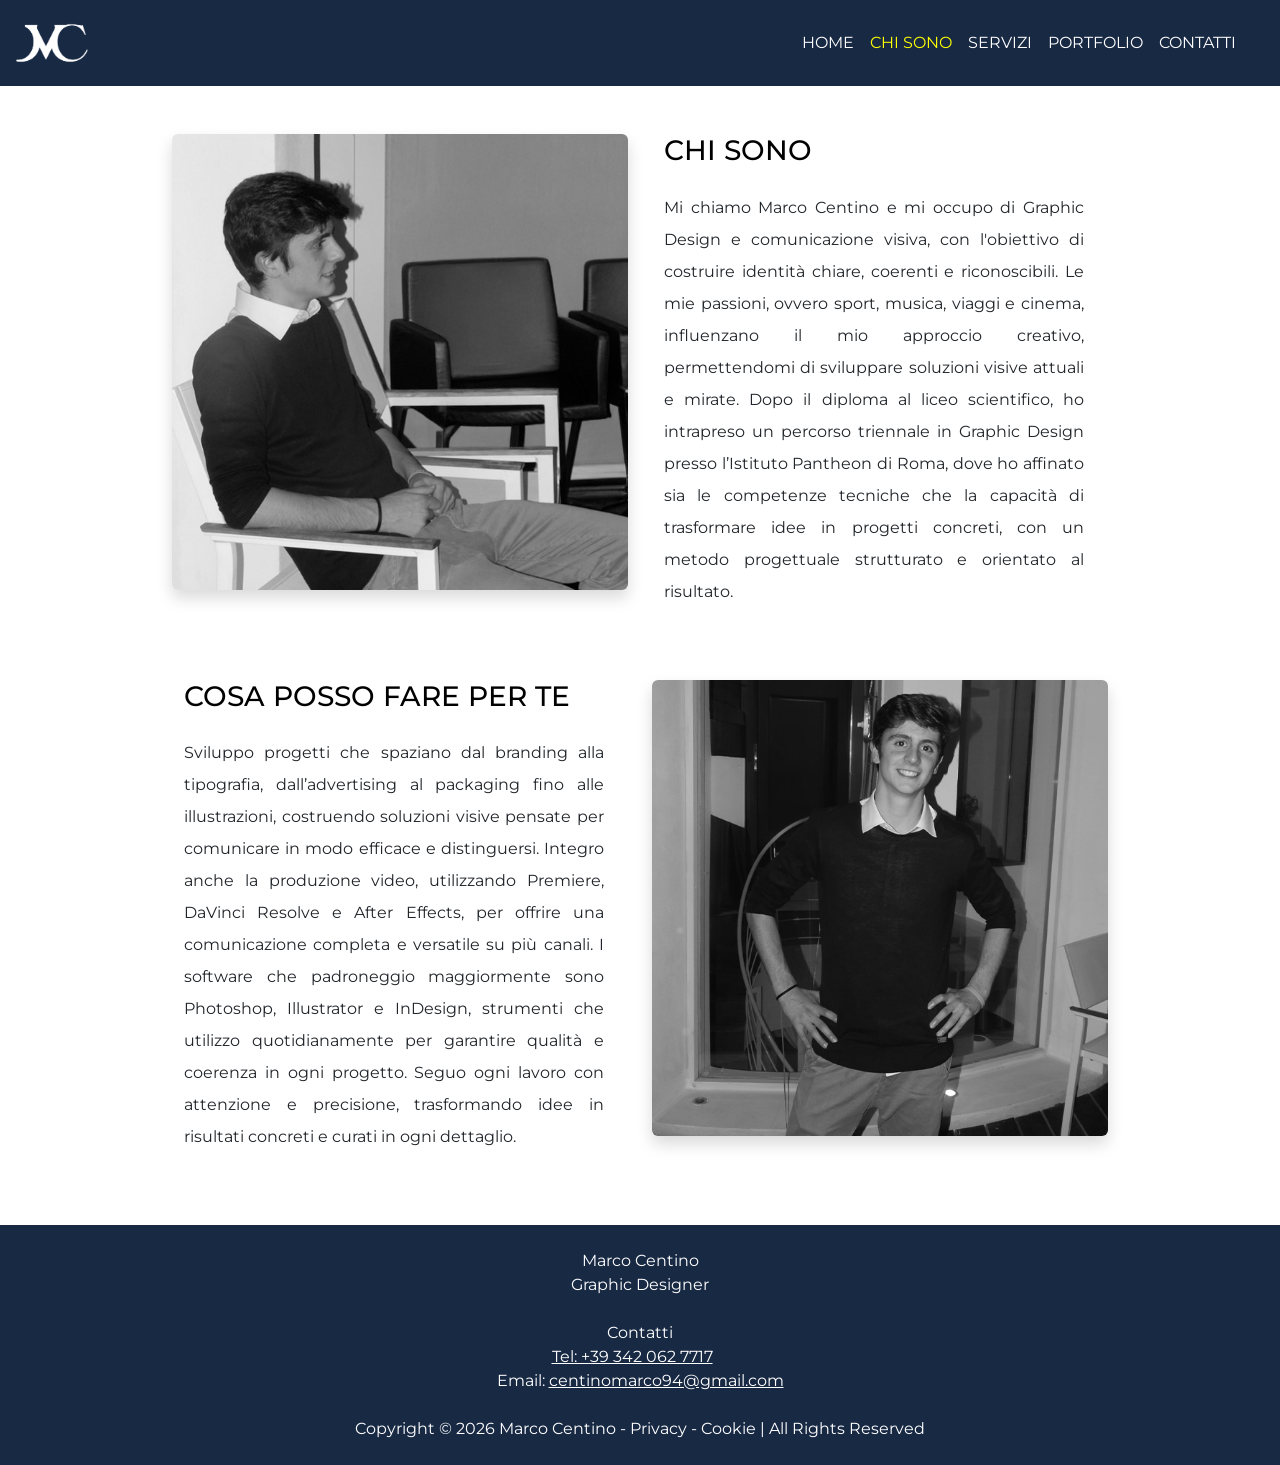
<file: bio.html>
<!doctype html>
<html lang="it">

<head>
  <meta charset="UTF-8" />
  <title>Bio | Marco Centino</title>
  <meta name="viewport" content="width=device-width, initial-scale=1" />
  <meta name="description"
    content="Portfolio di Marco, graphic designer specializzato in brand identity, visual design e progetti creativi.">
  <link href="https://cdn.jsdelivr.net/npm/bootstrap@5.3.2/dist/css/bootstrap.min.css" rel="stylesheet" />
  <link rel="preconnect" href="https://fonts.googleapis.com" />
  <link rel="preconnect" href="https://fonts.gstatic.com" crossorigin />
  <link href="https://fonts.googleapis.com/css2?family=Montserrat:ital,wght@0,100..900;1,100..900&display=swap"
    rel="stylesheet">
  <link rel="stylesheet" href="css/style.css" />
  <link rel="icon" type="image/png" href="img/logomc.png" />
</head>

<body>

  <!--  NAVBAR  -->
  <nav class="navbar navbar-expand-lg navbar-dark barranav">
    <div class="container-fluid">
      <a class="navbar-brand" href="index.html"><img src="img/logomc.png" class="img-fluid"></a>
      <button class="navbar-toggler" type="button" data-bs-toggle="collapse" data-bs-target="#navbarNavAltMarkup"
        aria-controls="navbarNavAltMarkup" aria-expanded="false" aria-label="Toggle navigation">
        <span class="navbar-toggler-icon"></span>
      </button>
      <div class="collapse navbar-collapse justify-content-end me-4" id="navbarNavAltMarkup">
        <div class="navbar-nav">
          <a class="nav-link" href="index.html" title="HOME">Home</a>
          <a class="nav-link active" href="bio.html" aria-current="page" title="CHI SONO">Chi sono</a>
          <a class="nav-link" href="servizi.html" title="SERVIZI">Servizi</a>
          <a class="nav-link" href="lavori.html" title="PORTFOLIO">Portfolio</a>
          <a class="nav-link" href="contatti.html" title="CONTATTI">Contatti</a>

        </div>
      </div>
    </div>
  </nav>
  <!--    NAVBAR    -->

  <!--  BLOCCO CHI SONO  -->
  <div class="container-fluid w-75 mx-auto my-5">
    <div class="row align-items-start">

      <!-- Foto a sinistra -->
      <div class="col-md-6">
        <img src="img/icona_personale1.jpg" class="img-fluid rounded shadow" alt="Marco Centino">
      </div>

      <!-- Testo a destra -->
      <div class="col-md-6 ps-4">
        <div class="mb-4">
          <h3 class="chisono">Chi sono</h3>

        </div>

        <div class="mb-4">

          <p style="text-align: justify;" class="lh-lg pe-4">Mi chiamo Marco Centino e mi occupo di Graphic Design e
            comunicazione visiva, con l'obiettivo di costruire identità chiare, coerenti e riconoscibili. Le mie
            passioni, ovvero sport, musica, viaggi e cinema, influenzano il mio
            approccio creativo, permettendomi di
            sviluppare soluzioni visive attuali e mirate.
            Dopo il diploma al liceo scientifico, ho
            intrapreso un percorso triennale in Graphic
            Design presso l’Istituto Pantheon di Roma,
            dove ho affinato sia le competenze tecniche
            che la capacità di trasformare idee in progetti
            concreti, con un metodo progettuale
            strutturato e orientato al risultato.</p>
        </div>

      </div>

    </div>
  </div>

  <div class="container-fluid w-75 mx-auto my-5">
    <div class="row align-items-start">

      <!-- Testo a sinistra -->
      <div class="col-md-6 ps-4">
        <div class="mb-4">
          <h3 class="chisono">Cosa posso fare per te</h3>

        </div>

        <div class="mb-4">

          <p style="text-align: justify;" class="lh-lg pe-4">Sviluppo progetti che spaziano dal
            branding alla tipografia, dall’advertising al
            packaging fino alle illustrazioni,
            costruendo soluzioni visive pensate per
            comunicare in modo efficace e
            distinguersi. Integro anche la produzione
            video, utilizzando Premiere, DaVinci
            Resolve e After Effects, per offrire una
            comunicazione completa e versatile su più
            canali. I software che padroneggio
            maggiormente sono Photoshop, Illustrator
            e InDesign, strumenti che utilizzo
            quotidianamente per garantire qualità e
            coerenza in ogni progetto. Seguo ogni
            lavoro con attenzione e precisione,
            trasformando idee in risultati concreti e
            curati in ogni dettaglio.</p>
        </div>

      </div>

      <!-- Foto a destra -->
      <div class="col-md-6 text-end">
        <img src="img/icona_personale2.jpg" class="img-fluid rounded shadow" alt="Marco Centino">
      </div>

    </div>
  </div>

  <!--  BLOCCO CHI SONO  -->

  <!-- BLOCCO footer -->
  <footer class="miofooter py-4">
    <div class="container-fluid w-75 text-center">

      <!-- Riga 1 -->
      <div class="mb-4">
        Marco Centino<br>
        Graphic Designer
      </div>

      <!-- Riga 2 -->
      <div class="mb-4">
        Contatti<br>
        <a href="tel:+393420627717" class="text-white me-3">Tel: +39 342 062 7717</a><br>
        Email: <a href="mailto:centinomarco94@gmail.com" class="text-white">centinomarco94@gmail.com</a>

      </div>

      <!-- Riga 3 -->
      <div>
        Copyright © 2026 Marco Centino - Privacy - Cookie | All Rights Reserved
      </div>

    </div>
  </footer>
  <!-- BLOCCO footer -->

  <!-- Bootstrap JS -->
  <script src="https://cdn.jsdelivr.net/npm/bootstrap@5.3.2/dist/js/bootstrap.bundle.min.js"></script>

</body>

</html>
</file>
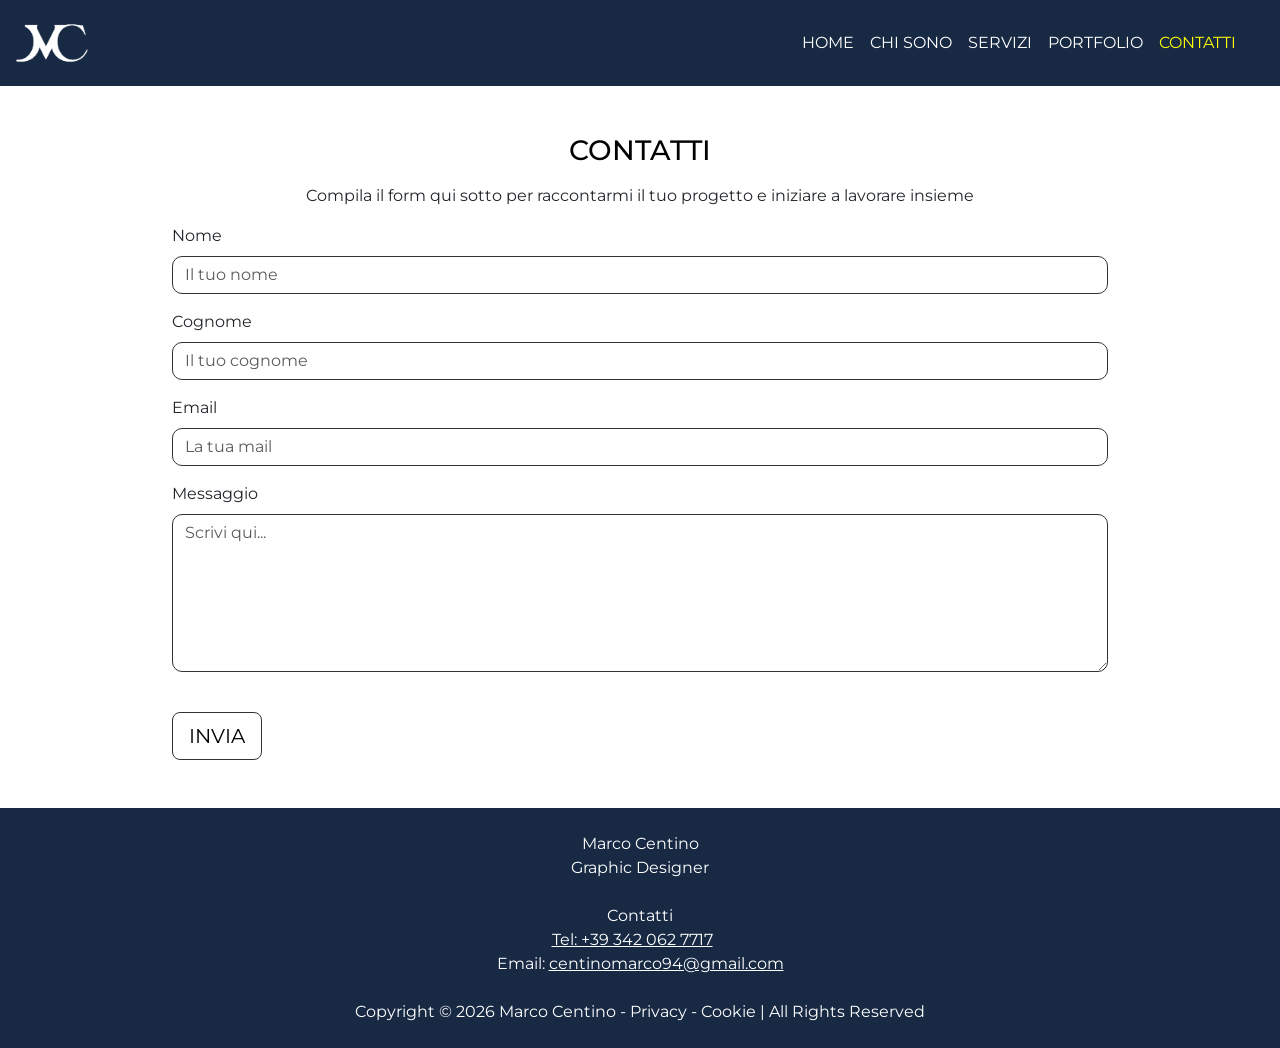
<file: contatti.html>
<!doctype html>
<html lang="it">

<head>
  <meta charset="UTF-8" />
  <title>Contatti | Marco Centino</title>
  <meta name="viewport" content="width=device-width, initial-scale=1" />
  <meta name="description"
    content="Portfolio di Marco, graphic designer specializzato in brand identity, visual design e progetti creativi.">
  <link href="https://cdn.jsdelivr.net/npm/bootstrap@5.3.2/dist/css/bootstrap.min.css" rel="stylesheet" />
  <link rel="preconnect" href="https://fonts.googleapis.com" />
  <link rel="preconnect" href="https://fonts.gstatic.com" crossorigin />
  <link href="https://fonts.googleapis.com/css2?family=Montserrat:ital,wght@0,100..900;1,100..900&display=swap"
    rel="stylesheet">
  <link rel="stylesheet" href="css/style.css" />
  <link rel="icon" type="image/png" href="img/logomc.png" />
</head>

<body>

  <!--  NAVBAR  -->
  <nav class="navbar navbar-expand-lg navbar-dark barranav">
    <div class="container-fluid">
      <a class="navbar-brand" href="index.html"><img src="img/logomc.png" class="img-fluid"></a>
      <button class="navbar-toggler" type="button" data-bs-toggle="collapse" data-bs-target="#navbarNavAltMarkup"
        aria-controls="navbarNavAltMarkup" aria-expanded="false" aria-label="Toggle navigation">
        <span class="navbar-toggler-icon"></span>
      </button>
      <div class="collapse navbar-collapse justify-content-end me-4" id="navbarNavAltMarkup">
        <div class="navbar-nav">
          <a class="nav-link" href="index.html" title="HOME">Home</a>
          <a class="nav-link" href="bio.html" title="CHI SONO">Chi sono</a>
          <a class="nav-link" href="servizi.html" title="SERVIZI">Servizi</a>
          <a class="nav-link" href="lavori.html" title="PORTFOLIO">Portfolio</a>
          <a class="nav-link active" aria-current="page" href="contatti.html" title="CONTATTI">Contatti</a>

        </div>
      </div>
    </div>
  </nav>
  <!--    NAVBAR    -->

  <div class="container-fluid w-75 mx-auto my-5">

    <h3 class="mb-3 text-center chisono">Contatti</h3>
    <p class="text-center">Compila il form qui sotto per raccontarmi il tuo progetto e iniziare a lavorare
      insieme</p>

    <!-- BLOCCO form -->
    <form>
      <div class="mb-3">
        <label for="nome" class="form-label">Nome</label>
        <input type="text" class="form-control" id="nome" name="nome" placeholder="Il tuo nome">
      </div>
      <div class="mb-3">
        <label for="cognome" class="form-label">Cognome</label>
        <input type="text" class="form-control" id="cognome" name="cognome" placeholder="Il tuo cognome">
      </div>

      <div class="mb-3">
        <label for="email" class="form-label">Email</label>
        <input type="email" class="form-control" id="email" name="email" placeholder="La tua mail">
      </div>

      <div class="mb-3">
        <label for="messaggio" class="form-label">Messaggio</label>
        <textarea class="form-control" id="messaggio" name="messaggio" rows="6" placeholder="Scrivi qui..."></textarea>
      </div>

      <button type="submit" class="btn btn-lg border chisono hover-dark mt-4">
        Invia
      </button>
    </form>

  </div>

  <!-- BLOCCO form -->
  <!-- BLOCCO footer -->
  <footer class="miofooter py-4">
    <div class="container-fluid w-75 text-center">

      <!-- Riga 1 -->
      <div class="mb-4">
        Marco Centino<br>
        Graphic Designer
      </div>

      <!-- Riga 2 -->
      <div class="mb-4">
        Contatti<br>
        <a href="tel:+393420627717" class="text-white me-3">Tel: +39 342 062 7717</a><br>
        Email: <a href="mailto:centinomarco94@gmail.com" class="text-white">centinomarco94@gmail.com</a>

      </div>

      <!-- Riga 3 -->
      <div>
        Copyright © 2026 Marco Centino - Privacy - Cookie | All Rights Reserved
      </div>

    </div>
  </footer>
  <!-- BLOCCO footer -->

  <!-- Bootstrap JS -->
  <script src="https://cdn.jsdelivr.net/npm/bootstrap@5.3.2/dist/js/bootstrap.bundle.min.js"></script>

</body>

</html>
</file>
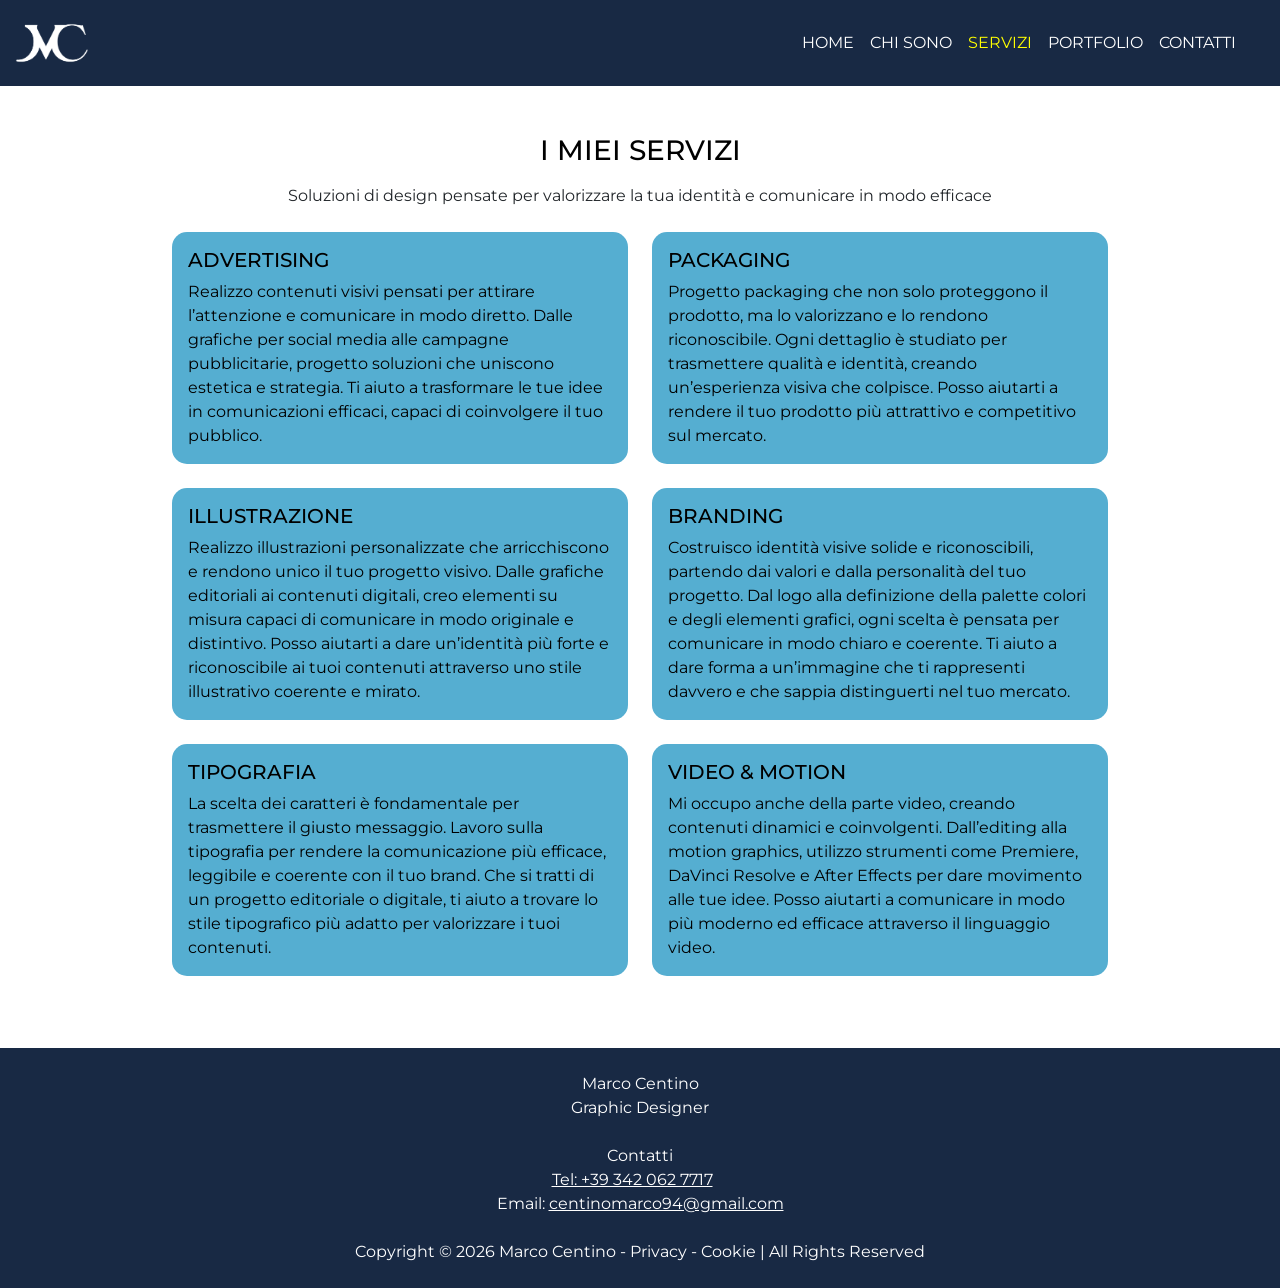
<file: servizi.html>
<!doctype html>
<html lang="it">

<head>
  <meta charset="UTF-8" />
  <title>Servizi | Marco Centino</title>
  <meta name="viewport" content="width=device-width, initial-scale=1" />
  <meta name="description"
    content="Portfolio di Marco, graphic designer specializzato in brand identity, visual design e progetti creativi.">
  <link href="https://cdn.jsdelivr.net/npm/bootstrap@5.3.2/dist/css/bootstrap.min.css" rel="stylesheet" />
  <link rel="preconnect" href="https://fonts.googleapis.com" />
  <link rel="preconnect" href="https://fonts.gstatic.com" crossorigin />
  <link href="https://fonts.googleapis.com/css2?family=Montserrat:ital,wght@0,100..900;1,100..900&display=swap"
    rel="stylesheet">
  <link rel="stylesheet" href="css/style.css" />
  <link rel="icon" type="image/png" href="img/logomc.png" />
</head>

<body>
  <!--  NAVBAR  -->
  <nav class="navbar navbar-expand-lg navbar-dark barranav">
    <div class="container-fluid">
      <a class="navbar-brand" href="index.html"><img src="img/logomc.png" class="img-fluid"></a>
      <button class="navbar-toggler" type="button" data-bs-toggle="collapse" data-bs-target="#navbarNavAltMarkup"
        aria-controls="navbarNavAltMarkup" aria-expanded="false" aria-label="Toggle navigation">
        <span class="navbar-toggler-icon"></span>
      </button>
      <div class="collapse navbar-collapse justify-content-end me-4" id="navbarNavAltMarkup">
        <div class="navbar-nav">
          <a class="nav-link" href="index.html" title="HOME">Home</a>
          <a class="nav-link" href="bio.html" title="CHI SONO">Chi sono</a>
          <a class="nav-link active" aria-current="page" href="servizi.html" title="SERVIZI">Servizi</a>
          <a class="nav-link" href="lavori.html" title="PORTFOLIO">Portfolio</a>
          <a class="nav-link" href="contatti.html" title="CONTATTI">Contatti</a>

        </div>
      </div>
    </div>
  </nav>
  <!--    NAVBAR    -->

  <div class="container-fluid w-75 my-5">
    <h3 class="mb-3 text-center chisono">i miei servizi</h3>
    <p class="text-center">Soluzioni di design pensate per valorizzare la tua identità e comunicare in modo efficace
    </p>

    <div class="row my-4">

      <!-- CARD 1 -->
      <div class="col-md-6 mb-4">
        <div class="card card-custom">
          <div class="card-body"><a href="lavori.html" class="cardlink">
              <h5 class="card-title">ADVERTISING</h5>
              <p class="card-text">Realizzo contenuti visivi pensati per attirare l’attenzione e comunicare in modo
                diretto.
                Dalle grafiche per social media alle campagne pubblicitarie, progetto soluzioni che uniscono estetica e
                strategia. Ti aiuto a trasformare le tue idee in comunicazioni efficaci, capaci di coinvolgere il tuo
                pubblico.</p>
            </a>
          </div>
        </div>
      </div>

      <!-- CARD 2 -->
      <div class="col-md-6 mb-4">
        <div class="card card-custom">
          <div class="card-body"><a href="lavori.html" class="cardlink">
              <h5 class="card-title">PACKAGING</h5>
              <p class="card-text">Progetto packaging che non solo proteggono il prodotto, ma lo valorizzano e lo
                rendono
                riconoscibile. Ogni dettaglio è studiato per trasmettere qualità e identità, creando un’esperienza
                visiva
                che colpisce. Posso aiutarti a rendere il tuo prodotto più attrattivo e competitivo sul mercato.</p>
            </a>
          </div>
        </div>
      </div>

      <!-- CARD 3 -->
      <div class="col-md-6 mb-4">
        <div class="card card-custom">
          <div class="card-body"><a href="lavori.html" class="cardlink">
              <h5 class="card-title">ILLUSTRAZIONE</h5>
              <p class="card-text">Realizzo illustrazioni personalizzate che arricchiscono e rendono unico il tuo
                progetto
                visivo. Dalle grafiche editoriali ai contenuti digitali, creo elementi su misura capaci di comunicare in
                modo originale e distintivo. Posso aiutarti a dare un’identità più forte e riconoscibile ai tuoi
                contenuti
                attraverso uno stile illustrativo coerente e mirato.</p>
            </a>
          </div>
        </div>
      </div>

      <!-- CARD 4 -->
      <div class="col-md-6 mb-4">
        <div class="card card-custom">
          <div class="card-body"><a href="lavori.html" class="cardlink">
              <h5 class="card-title">BRANDING</h5>
              <p class="card-text">Costruisco identità visive solide e riconoscibili, partendo dai valori e dalla
                personalità del tuo progetto. Dal logo alla definizione della palette colori e degli elementi grafici,
                ogni
                scelta è pensata per comunicare in modo chiaro e coerente. Ti aiuto a dare forma a un’immagine che ti
                rappresenti davvero e che sappia distinguerti nel tuo mercato.</p>
            </a>
          </div>
        </div>
      </div>

      <!-- CARD 5 -->
      <div class="col-md-6 mb-4">
        <div class="card card-custom">
          <div class="card-body"><a href="lavori.html" class="cardlink">
              <h5 class="card-title">TIPOGRAFIA</h5>
              <p class="card-text">La scelta dei caratteri è fondamentale per trasmettere il giusto messaggio. Lavoro
                sulla
                tipografia per rendere la comunicazione più efficace, leggibile e coerente con il tuo brand. Che si
                tratti
                di un progetto editoriale o digitale, ti aiuto a trovare lo stile tipografico più adatto per valorizzare
                i
                tuoi contenuti.
              </p>
            </a>
          </div>
        </div>
      </div>

      <!-- CARD 6 -->
      <div class="col-md-6 mb-4">
        <div class="card card-custom">
          <div class="card-body"><a href="lavori.html" class="cardlink">
              <h5 class="card-title">VIDEO & MOTION</h5>
              <p class="card-text">Mi occupo anche della parte video, creando contenuti dinamici e coinvolgenti.
                Dall’editing alla motion graphics, utilizzo strumenti come Premiere, DaVinci Resolve e After Effects per
                dare movimento alle tue idee. Posso aiutarti a comunicare in modo più moderno ed efficace attraverso il
                linguaggio video.</p>
            </a>
          </div>
        </div>
      </div>

    </div>
  </div>

  <!-- BLOCCO footer -->
  <footer class="miofooter py-4">
    <div class="container-fluid w-75 text-center">

      <!-- Riga 1 -->
      <div class="mb-4">
        Marco Centino<br>
        Graphic Designer
      </div>

      <!-- Riga 2 -->
      <div class="mb-4">
        Contatti<br>
        <a href="tel:+393420627717" class="text-white me-3">Tel: +39 342 062 7717</a><br>
        Email: <a href="mailto:centinomarco94@gmail.com" class="text-white">centinomarco94@gmail.com</a>

      </div>

      <!-- Riga 3 -->
      <div>
        Copyright © 2026 Marco Centino - Privacy - Cookie | All Rights Reserved
      </div>

    </div>
  </footer>
  <!-- BLOCCO footer -->

  <!-- Bootstrap JS -->
  <script src="https://cdn.jsdelivr.net/npm/bootstrap@5.3.2/dist/js/bootstrap.bundle.min.js"></script>

</body>

</html>
</file>
<file: css/style.css>
body {
  font-family: Montserrat;
}

/*background navbar*/
.barranav {
  background-color: #182944;
  color: white;
}

/*testo link navbar*/
.nav-link {
  color: white;
  text-transform: uppercase;
}

.nav-link.active {
  color: yellow !important;
  text-transform: uppercase;
}

.nav-link:hover {
  color: yellow !important;
}

/*LOGO NAVBAR*/
.navbar-brand img {
  height: 60px;
  width: auto;
}

/* Mobile */
@media (max-width: 576px) {
  .navbar-brand img {
    height: 30px;
  }
}

/* Testo maiuscolo*/
.chisono {
  color: black;
  text-transform: uppercase;

}

/*SWIPER*/
.swiper {
  /*width: 100%;*/
  height: 400px;

}

/* Tablet */
@media (max-width: 992px) {
  .swiper {
    height: 300px;
  }
}

/* Mobile */
@media (max-width: 576px) {
  .swiper {
    height: 200px;
  }
}

/*SWIPER*/
.swiper-slide {
  display: flex !important;
  justify-content: center;
  /* centra orizzontalmente */
  align-items: center;
  /* centra verticalmente */
}

.swiper-slide img {
  max-width: 100%;
  height: auto;
  object-fit: contain;
  /* evita tagli */
}

.swiper-pagination-bullet {
  width: 15px !important;
  height: 15px !important;
  text-align: center;
}

.swiper-pagination-bullet-active {
  color: #fff;
  background: #007aff;
}

/*SWIPER*/

/*BOTTONI*/
.hover-dark {
  transition: all 0.3s ease;
  border-color: #333 !important;
  border-width: 1px !important;
  white-space: normal !important;
  text-align: center;
}

.hover-dark:hover {
  background-color: #182944;
  color: #fff !important;
  border-color: #000;
}

.btn-wrap {
  white-space: normal !important;
  word-wrap: break-word;
  text-align: center;
}

/*FOOTER*/
.miofooter {
  background-color: #182944;
  color: #fff !important;

}

/* CARD PERSONALIZZATE */
.card-custom {
  background-color: #55aed1;
  /* azzurro */
  border: none;
  border-radius: 15px;
  /* bordo arrotondato */
  transition: all 0.3s ease;
  cursor: pointer;
  height: 100%;

}

/* HOVER */
.card-custom:hover {
  transform: translateY(-8px);
  /* sollevamento */
  filter: brightness(0.9);
  /* scurisce leggermente */
}

/*modifica colore di default tag a*/
.cardlink {
  text-decoration: none !important;
  color: #000;
}

/* INPUT FORM CONTATTI */
.form-control {
  border: 1px solid #333;
  border-radius: 10px;
}

/* CARD PORTFOLIO */
.portfolio-card {
  border-radius: 15px;
  overflow: hidden;
  transition: all 0.3s ease;
  cursor: pointer;
}

/* IMMAGINE */
.portfolio-card img {
  transition: all 0.3s ease;
}

/* HOVER */
.portfolio-card:hover {
  transform: translateY(-8px);
  box-shadow: 0 10px 25px rgba(0, 0, 0, 0.2);
}

/* SCURIMENTO SOLO IMMAGINE */
.portfolio-card:hover img {
  filter: brightness(0.9);
}
</file>
